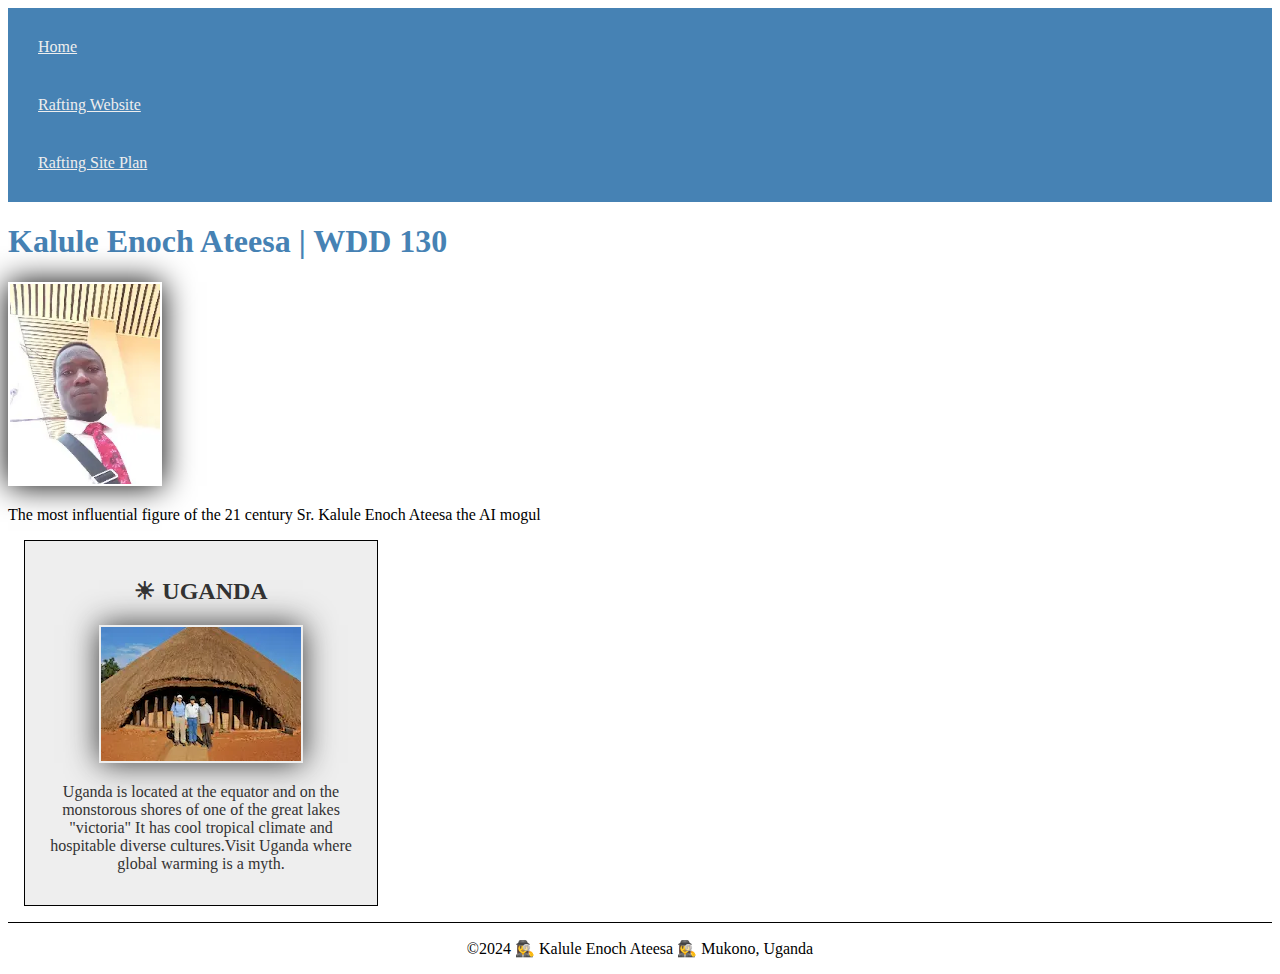
<file: index.html>
<!DOCTYPE html>
<html lang="en-US">
<head>
    <title>Kalule Enoch Ateesa | WDD 130</title>
    <meta name="description" content="  Welcome to WDD 130 page by Sr Kalule Enoch Ateesa
    The purpose of this page is to spread a little gospel of coding the world's websites.">
    <meta name="author" content="Kalule Enoch Ateesa">
    <link rel="stylesheet" href="styles/styles.css">
    <meta charset="utf-8">
    <meta name="viewport" content = "width=device-width,initial-scale=1.0">
    
</head>

<body>
    <header>
        <nav>
            <a href="#">Home</a>
            <a href="wwr/">Rafting Website</a>
            <a href="wwr/site-plan-rafting.html">Rafting Site Plan</a>
        </nav>
    </header>
    <main>
        <h1>Kalule Enoch Ateesa | WDD 130</h1>
        <img src="images/profile.webp" alt="Kalule Enoch Ateesa" width=200>
        <p>The most influential figure of the 21 century Sr. Kalule Enoch Ateesa 
            the AI mogul
        </p>
    </main>
    <aside> 
        <h2> ☀ UGANDA </h2>
        <img src="images/kasubi_tombs_uganda.webp" alt="Kasubi Tombs Uganda" >
        <p> Uganda is located at the equator and on the monstorous shores of one of the great lakes "victoria"
            It has cool tropical climate and hospitable diverse cultures.Visit Uganda where global 
            warming is a myth.
        </p>
    </aside>
    <footer>
      <p>  ©2024 🕵️‍♀️ Kalule Enoch Ateesa 🕵️‍♀️ Mukono, Uganda</p>
    </footer>
</body>
</html>
</file>
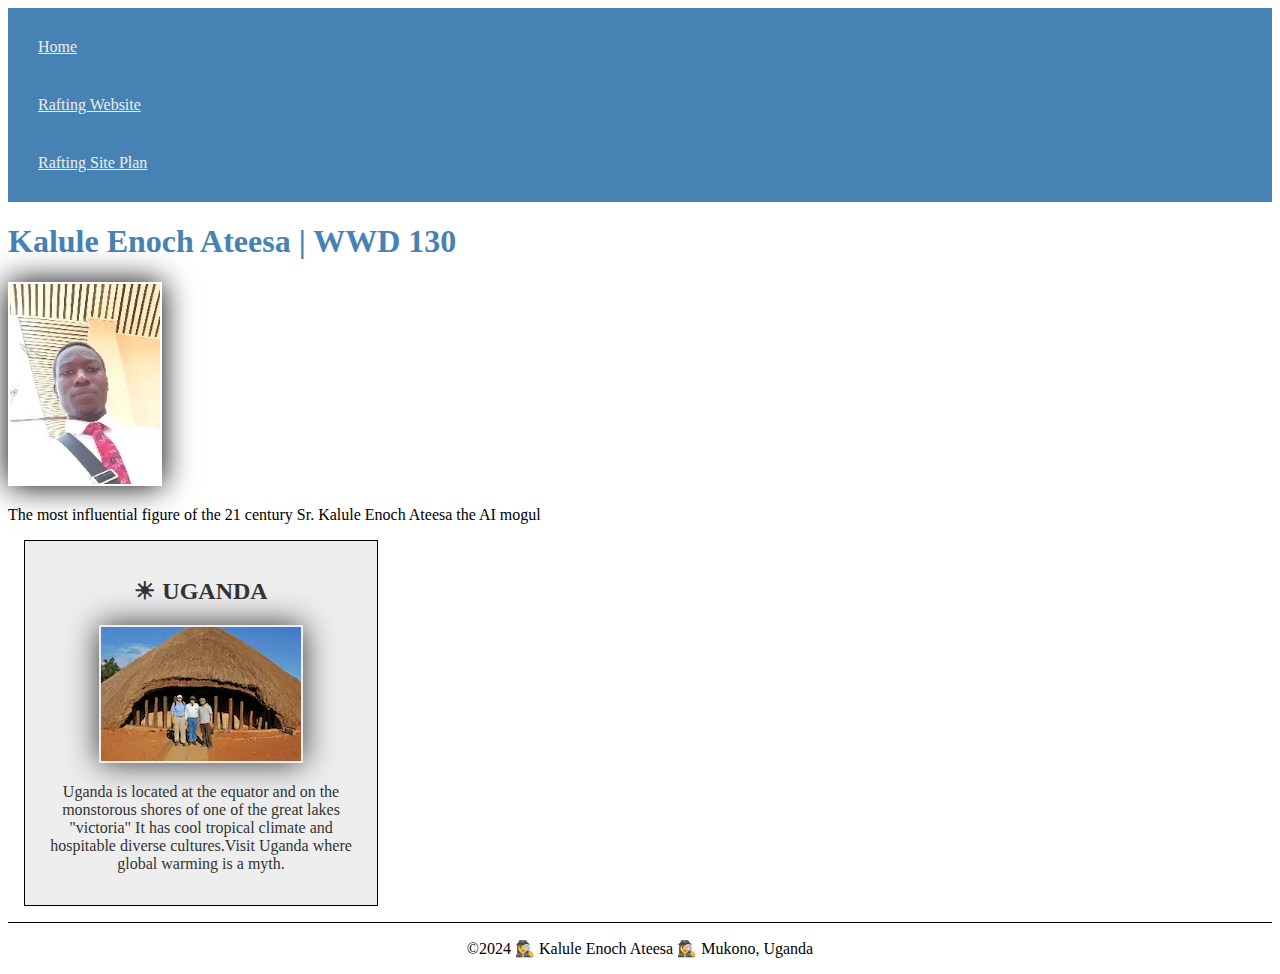
<file: home.html>
<!DOCTYPE html>
<html lang="en-US">
<head>
    <title>Kalule Enoch Ateesa | WWD 130</title>
    <meta name="description" content="  Welcome to WDD 130 page by Sr Kalule Enoch Ateesa
    The purpose of this page is to spread a little gospel of coding the world's websites.">
    <meta name="author" content="Kalule Enoch Ateesa">
    <link rel="stylesheet" href="styles/styles.css">
    <meta charset="utf-8">
    <meta name="viewport" content = "width=device-width,initial-scale=1.0">
    
</head>

<body>
    <header>
        <nav>
            <a href="#">Home</a>
            <a href="wwr/">Rafting Website</a>
            <a href="wwr/site-plan-rafting.html">Rafting Site Plan</a>
        </nav>
    </header>
    <main>
        <h1>Kalule Enoch Ateesa | WWD 130</h1>
        <img src="images/profile.webp" alt="Kalule Enoch Ateesa" width=200>
        <p>The most influential figure of the 21 century Sr. Kalule Enoch Ateesa 
            the AI mogul
        </p>
    </main>
    <aside> 
        <h2> ☀ UGANDA </h2>
        <img src="images/kasubi_tombs_uganda.webp" alt="Kasubi Tombs Uganda" >
        <p> Uganda is located at the equator and on the monstorous shores of one of the great lakes "victoria"
            It has cool tropical climate and hospitable diverse cultures.Visit Uganda where global 
            warming is a myth.
        </p>
    </aside>
    <footer>
      <p>  ©2024 🕵️‍♀️ Kalule Enoch Ateesa 🕵️‍♀️ Mukono, Uganda</p>
    </footer>
</body>
</html>
</file>
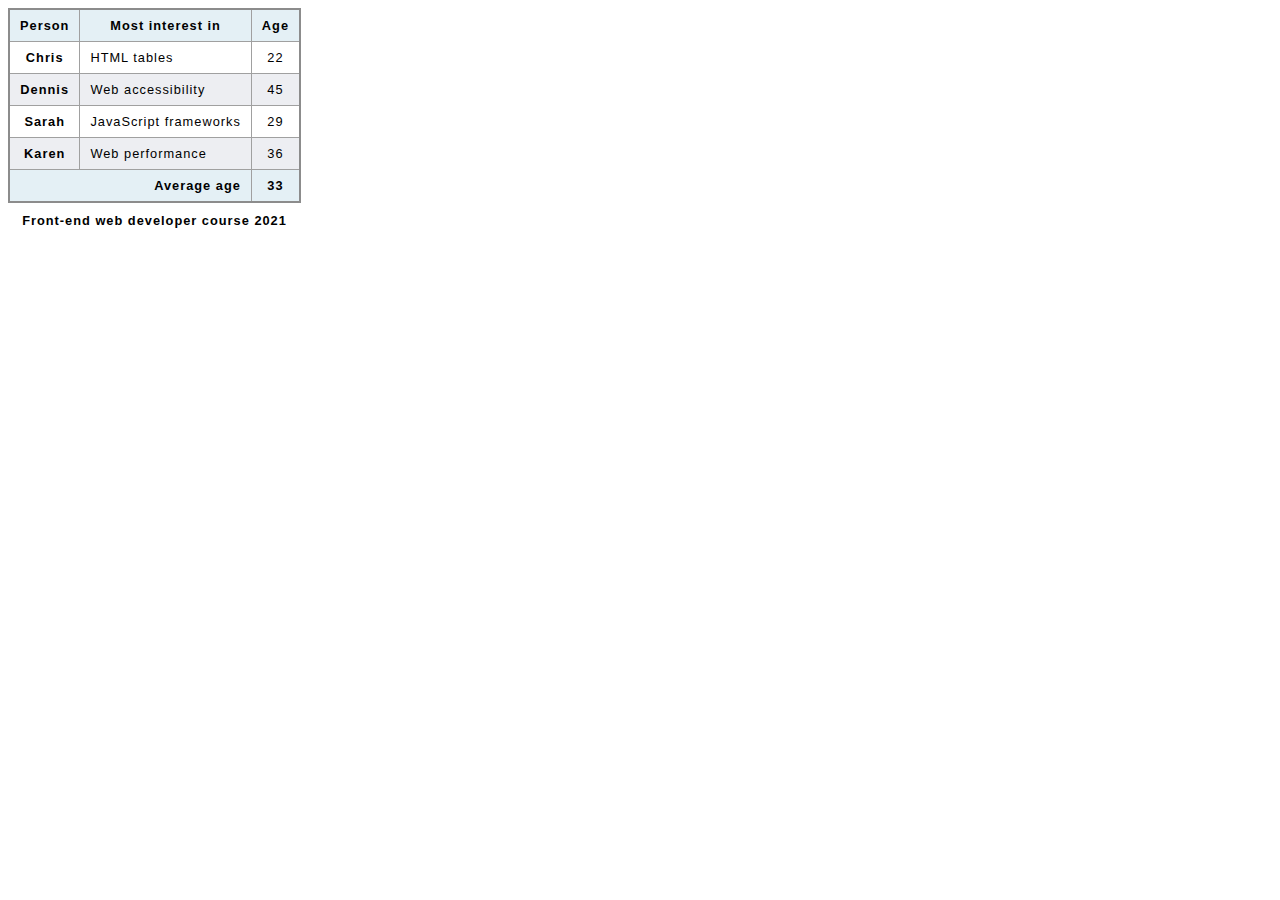
<file: try.html>
<!DOCTYPE html>
<html lang="en">
<head>
    <link rel="stylesheet" href="style.css">
    <meta charset="UTF-8">
    <meta name="viewport" content="width=device-width, initial-scale=1.0">
    <title>Document</title>
</head>
<body>
    <table>
        <caption>
          Front-end web developer course 2021
        </caption>
        <thead>
          <tr>
            <th scope="col">Person</th>
            <th scope="col">Most interest in</th>
            <th scope="col">Age</th>
          </tr>
        </thead>
        <tbody>
          <tr>
            <th scope="row">Chris</th>
            <td>HTML tables</td>
            <td>22</td>
          </tr>
          <tr>
            <th scope="row">Dennis</th>
            <td>Web accessibility</td>
            <td>45</td>
        </tr>
        <tr>
          <th scope="row">Sarah</th>
          <td>JavaScript frameworks</td>
          <td>29</td>
        </tr>
        <tr>
          <th scope="row">Karen</th>
          <td>Web performance</td>
          <td>36</td>
        </tr>
      </tbody>
      <tfoot>
        <tr>
          <th scope="row" colspan="2">Average age</th>
          <td>33</td>
        </tr>
      </tfoot>
    </table>
</body>
</html>
</file>
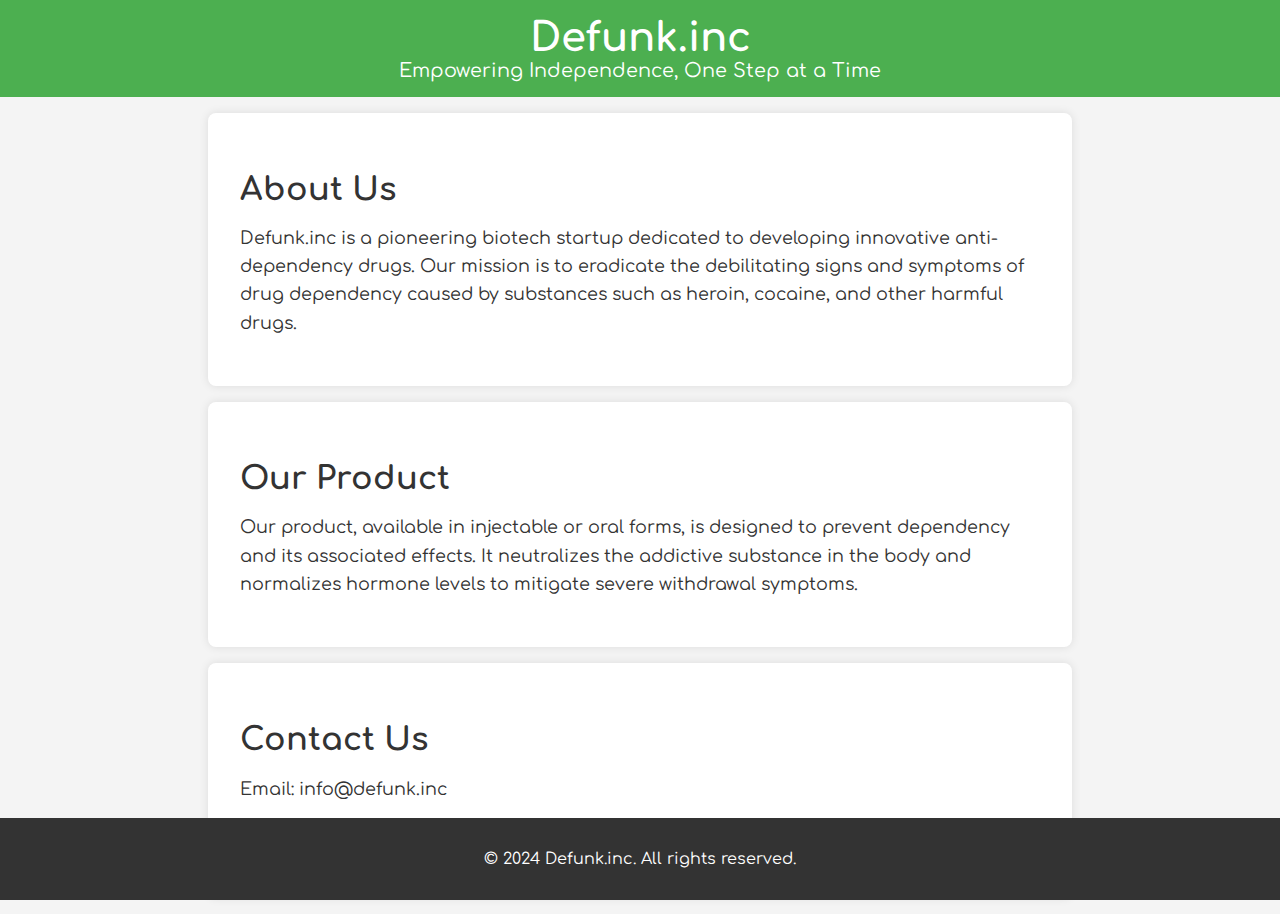
<file: defunk.inc/defunk_inc.html>
<!DOCTYPE html>
<html lang="en-US">
<head>
    <meta charset="UTF-8">
    <meta name="viewport" content="width=device-width, initial-scale=1.0">
    <title>Defunk.inc</title>
    <link rel="stylesheet" href="styles.css">
    <link href='https://fonts.googleapis.com/css2?family=Comfortaa:wght@600&family=Ubuntu:ital,wght@0,500;1,400;1,700&display=swap' rel="stylesheet">
</head>
<body>
    <header>
        <h1>Defunk.inc</h1>
        <p>Empowering Independence, One Step at a Time</p>
    </header>
    <section class="about">
        <h2>About Us</h2>
        <p>Defunk.inc is a pioneering biotech startup dedicated to developing innovative anti-dependency drugs. Our mission is to eradicate the debilitating signs and symptoms of drug dependency caused by substances such as heroin, cocaine, and other harmful drugs.</p>
    </section>
    <section class="product">
        <h2>Our Product</h2>
        <p>Our product, available in injectable or oral forms, is designed to prevent dependency and its associated effects. It neutralizes the addictive substance in the body and normalizes hormone levels to mitigate severe withdrawal symptoms.</p>
    </section>
    <section class="contact">
        <h2>Contact Us</h2>
        <p>Email: info@defunk.inc</p>
        <p>Phone: +1 234 567 890</p>
    </section>
    <footer>
        <p>&copy; 2024 Defunk.inc. All rights reserved.</p>
    </footer>
</body>
</html>
</file>
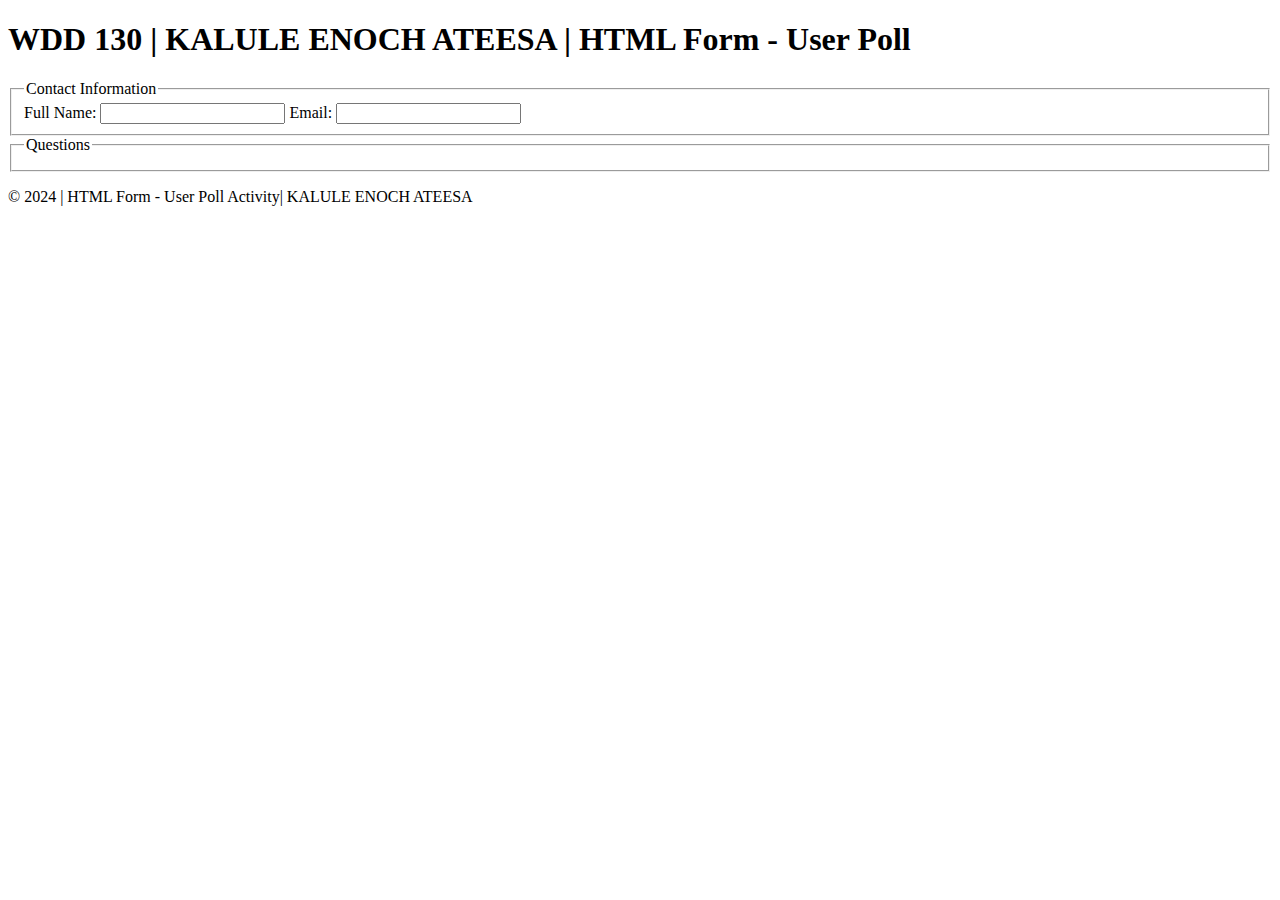
<file: week05/poll-form.html>
<!DOCTYPE html>
<html lang="en-US">
<head>
    <meta charset="UTF-8">
    <meta name="viewport" content="width=device-width, initial-scale=1.0">
    <title> WDD 130 | KALULE ENOCH ATEESA | HTML Form - User Poll </title>
</head>
<header>
    <h1> WDD 130 | KALULE ENOCH ATEESA | HTML Form - User Poll </h1>
</header>
<body>
    <main>
        <form>
            <fieldset>
                <legend>Contact Information</legend>
                <label for = "fullname">Full Name:</label>
                <input type="text" id="fullname" name="fullname">
                <label for="useremail">Email:</label>
                <input type="email" id="useremail" name="useremail">
            </fieldset>
            <fieldset>
                <legend>Questions</legend>
              
            
            </fieldset> 

              
        </form>

    </main>
    <footer>
        <p> © 2024 | HTML Form - User Poll Activity| KALULE ENOCH ATEESA  </p>
    </footer>
    
</body>
</html>
</file>
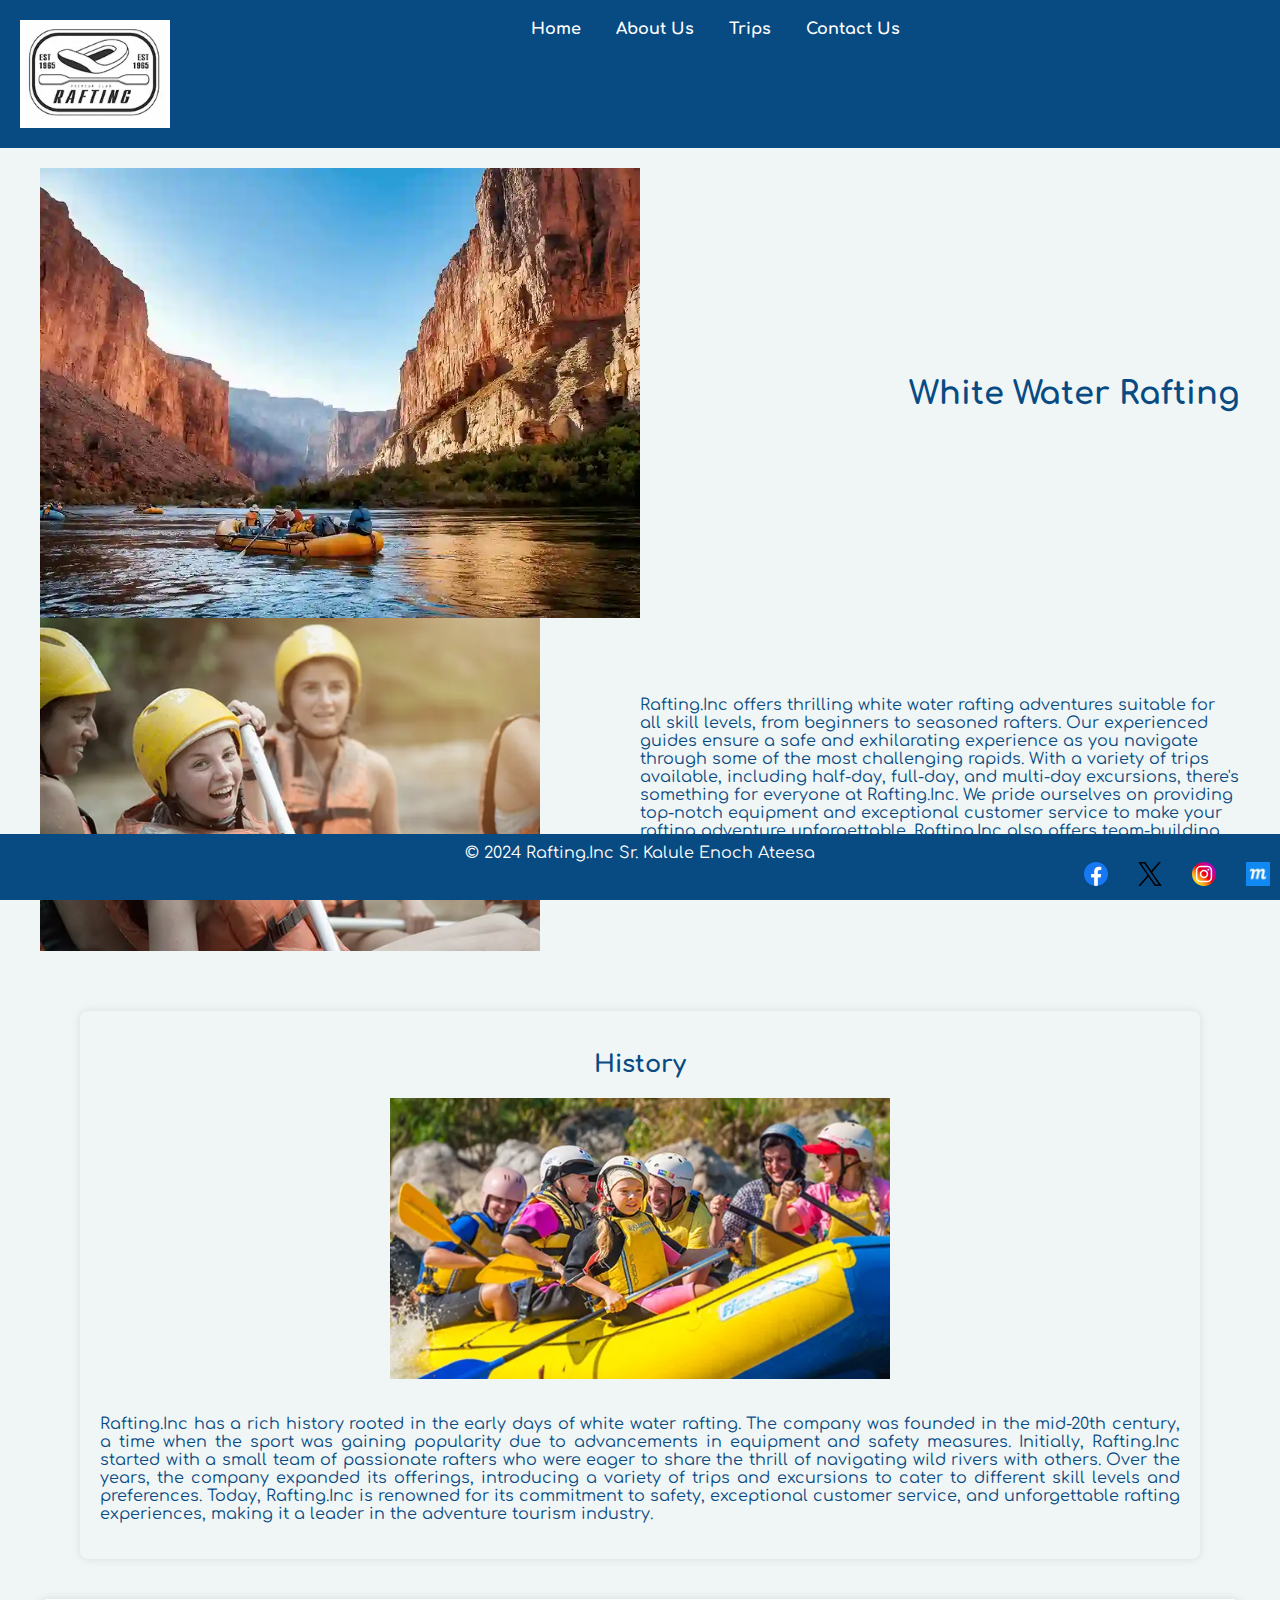
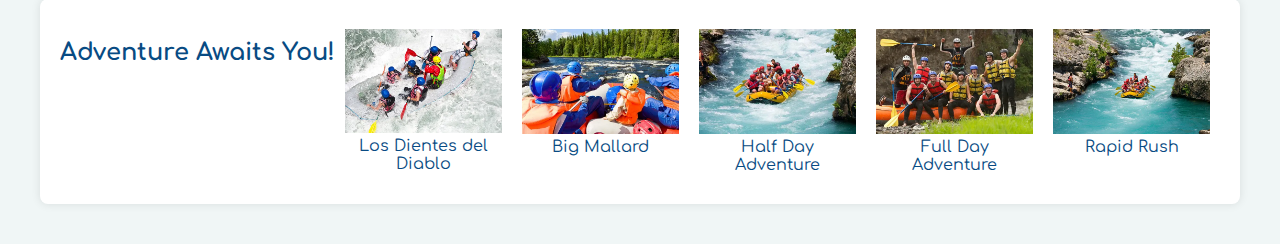
<file: wwr/about.html>
<!DOCTYPE html>
<html lang="en-US">
<head>
    <link rel="stylesheet" href="styles/rafting.css">
    <link rel="preconnect" href="https://fonts.googleapis.com">
    <link rel="preconnect" href="https://fonts.gstatic.com" crossorigin>
    <link href="https://fonts.googleapis.com/css2?family=Comfortaa:wght@600&family=Ubuntu:ital,wght@0,500;1,400;1,700&display=swap" rel="stylesheet">
    <meta charset="UTF-8">
    <meta name="viewport" content="width=device-width, initial-scale=1.0">
    <title>White Water Rafting "About Us"</title>
    <meta name="description" content="Welcome to WDD 130 page by Sr Kalule Enoch Ateesa. The purpose of this page is to spread a little fantastic Rafting.Inc, the world's best rafting website.">
    <meta name="author" content="Kalule Enoch Ateesa">
</head>
<body>
    <header>
        <img src="images/logo.webp" alt="WWR logo">
        <nav>
            <a href="index.html">Home</a>
            <a href="about.html">About Us</a>
            <a href="trips.html">Trips</a>
            <a href="contact.html">Contact Us</a>
        </nav>
    </header>
    <main>
        <div class="hero">
            <img src="images/heroimage.webp" alt="Rafting the Canyon">
            <h1>White Water Rafting</h1>
        </div>
        <div class="content">
            <article>
                <img src="images/great-service.webp" alt="Great service">
                <p>Rafting.Inc offers thrilling white water rafting adventures suitable for all skill levels, from beginners to seasoned rafters.
                    Our experienced guides ensure a safe and exhilarating experience as you navigate through some of the most challenging rapids.
                    With a variety of trips available, including half-day, full-day, and multi-day excursions, there's something for everyone at Rafting.Inc.
                    We pride ourselves on providing top-notch equipment and exceptional customer service to make your rafting adventure unforgettable.
                    Rafting.Inc also offers team-building activities and corporate retreats, perfect for fostering teamwork and camaraderie.
                    Join us at Rafting.Inc for an unforgettable adventure that combines the thrill of white water rafting with the beauty of nature
                </p>
            </article>
        </div>
        <div class="history">
            <section class="history">
                <h2>History</h2>
                <img src="images/history.webp" alt="History">
                <p>Rafting.Inc has a rich history rooted in the early days of white water rafting. The company was founded in the mid-20th century, a time when the sport was gaining popularity due to advancements in equipment and safety measures. Initially, Rafting.Inc started with a small team of passionate rafters who were eager to share the thrill of navigating wild rivers with others. Over the years, the company expanded its offerings, introducing a variety of trips and excursions to cater to different skill levels and preferences. Today, Rafting.Inc is renowned for its commitment to safety, exceptional customer service, and unforgettable rafting experiences, making it a leader in the adventure tourism industry.</p>
            </section>
        </div>
        <section class="adventures">
            <h2>Adventure Awaits You!</h2>
            <figure>
                <img src="images/adventure-one.webp" alt="Los Dientes del Diablo">
                <figcaption>Los Dientes del Diablo</figcaption>
            </figure>
            <figure>
                <img src="images/adventure-two.webp" alt="Big Mallard">
                <figcaption>Big Mallard</figcaption>
            </figure>
            <figure>
                <img src="images/adventure-three.webp" alt="Half Day Adventure">
                <figcaption>Half Day Adventure</figcaption>
            </figure>
            <figure>
                <img src="images/adventure-four.webp" alt="Full Day Adventure">
                <figcaption>Full Day Adventure</figcaption>
            </figure>
            <figure>
                <img src="images/adventure-five.webp" alt="Rapid Rush">
                <figcaption>Rapid Rush</figcaption>
            </figure>
        </section>
    </main>
    <footer>
        <p>© 2024 Rafting.Inc Sr. Kalule Enoch Ateesa</p>
        <nav class="sociallinks">
            <a href="https://facebook.com">
                <img src="images/facebook.svg" alt="Facebook">
            </a>
            <a href="https://twitter.com">
                <img src="images/twitter.svg" alt="Twitter">
            </a>
            <a href="https://instagram.com">
                <img src="images/instagram.svg" alt="Instagram">
            </a>
            <a href="images/wireframe_wwr.drawio.webp">
                <img src="images/moqup.webp" alt="wireframe">
            </a>
        </nav>
    </footer>
</body>
</html>
</file>
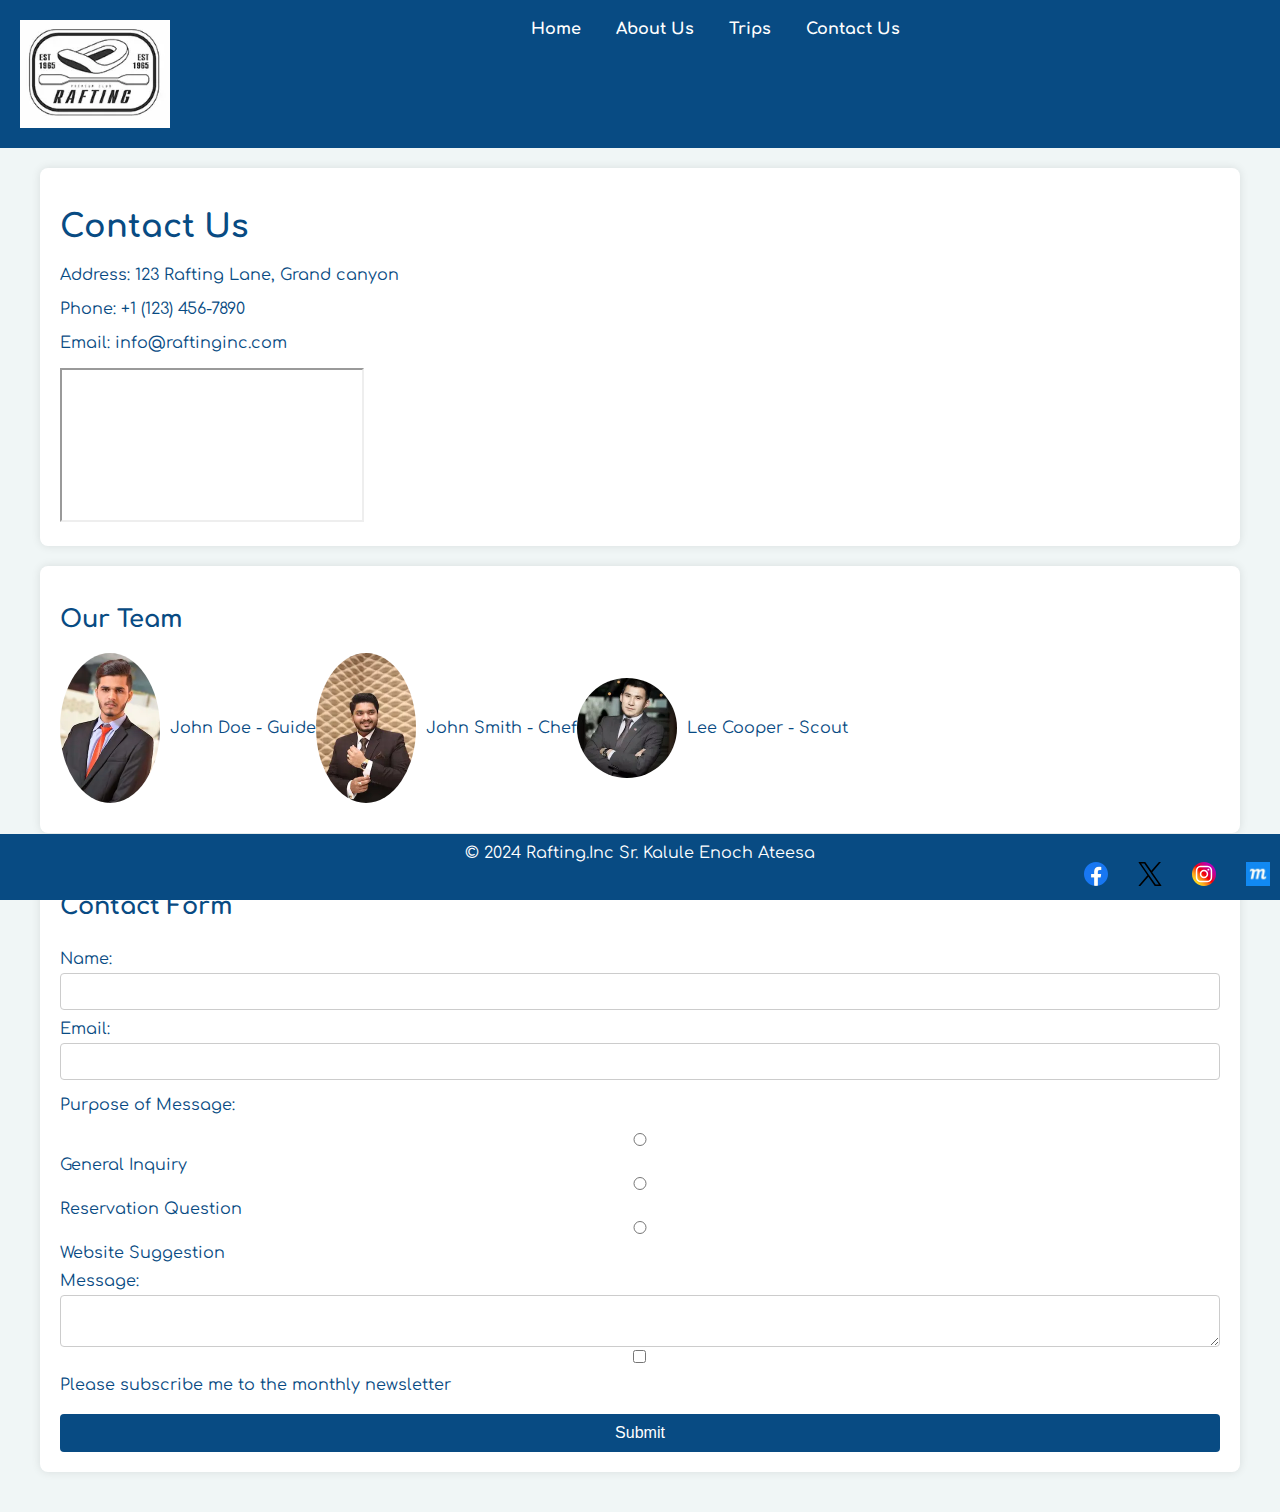
<file: wwr/contact.html>
<!DOCTYPE html>
<html lang="en-US">
<head>
    <link rel="stylesheet" href="styles/rafting.css">
    <link rel="preconnect" href="https://fonts.googleapis.com">
    <link rel="preconnect" href="https://fonts.gstatic.com" crossorigin>
    <link href="https://fonts.googleapis.com/css2?family=Comfortaa:wght@600&family=Ubuntu:ital,wght@0,500;1,400;1,700&display=swap" rel="stylesheet">
    <meta charset="UTF-8">
    <meta name="viewport" content="width=device-width, initial-scale=1.0">
    <title>White Water Rafting "Contact Us"</title>
    <meta name="description" content="Welcome to WDD 130 page by Sr Kalule Enoch Ateesa. The purpose of this page is to spread a little fantastic Rafting.Inc contact info, the world's best rafting website.">
    <meta name="author" content="Kalule Enoch Ateesa">
</head>
<body>
    <header>
        <img src="images/logo.webp" alt="WWR logo">
        <nav>
            <a href="index.html">Home</a>
            <a href="about.html">About Us</a>
            <a href="trips.html">Trips</a>
            <a href="contact.html">Contact Us</a>
        </nav>
    </header>
    <main>
        <section>
            <h1>Contact Us</h1>
            <p>Address: 123 Rafting Lane, Grand canyon</p>
            <p>Phone: +1 (123) 456-7890</p>
            <p>Email: info@raftinginc.com</p>
            <iframe src="https://www.google.com/maps/embed?pb=..."  allowfullscreen="" loading="lazy"></iframe>
        </section>
        <section>
            <h2>Our Team</h2>
            <div class="employee">
                <img src="images/employee1.webp" alt="Employee 1">
                <p>John Doe - Guide</p>
                <img src="images/employee2.webp" alt="Employee 2">
                <p>John Smith - Chef</p>
                <img src="images/employee3.webp" alt="Employee 3">
                <p>Lee Cooper - Scout</p>
            </div>
            
        </section>
        <section>
            <h2>Contact Form</h2>
            <form action="submit_form.php" method="post">
                <label for="name">Name:</label>
                <input type="text" id="name" name="name" required>
                
                <label for="email">Email:</label>
                <input type="email" id="email" name="email" required>
                
                <p>Purpose of Message:</p>
                <input type="radio" id="general" name="purpose" value="general">
                <label for="general">General Inquiry</label>
                <input type="radio" id="reservation" name="purpose" value="reservation">
                <label for="reservation">Reservation Question</label>
                <input type="radio" id="suggestion" name="purpose" value="suggestion">
                <label for="suggestion">Website Suggestion</label>
                
                <label for="message">Message:</label>
                <textarea id="message" name="message" required></textarea>
                
                <input type="checkbox" id="newsletter" name="newsletter">
                <label for="newsletter">Please subscribe me to the monthly newsletter</label>
                
                <button type="submit">Submit</button>
            </form>
        </section>
    </main>
    <footer>
        <p>© 2024 Rafting.Inc Sr. Kalule Enoch Ateesa</p>
        <nav class="sociallinks">
            <a href="https://facebook.com">
                <img src="images/facebook.svg" alt="Facebook">
            </a>
            <a href="https://twitter.com">
                <img src="images/twitter.svg" alt="Twitter">
            </a>
            <a href="https://instagram.com">
                <img src="images/instagram.svg" alt="Instagram">
            </a>
            <a href="images/wireframe_wwr.drawio.webp">
                <img src="images/moqup.webp" alt="wireframe">
            </a>
        </nav>
    </footer>
</body>
</html>
</file>
<file: styles/styles.css>
:root {
    --heading-background-color: steelblue;
    --heading-border-color:1px solid #000;
    --image-height:auto;
    --color:#eee;
}




nav {
    background-color:var(--heading-background-color);
    padding: 10px;
}

nav a {
    color:var(--color);
    display: block;
    padding: 20px;
}

h1 {
    color:var(--heading-background-color);
}

img {
    width: 150px;
    height:var(--image-height);
    border:var(--heading-background-color);
    padding: 2px;
    box-shadow: 0 0 30px;
}

p {
    padding: 0;
}

main{
    max-width: 840px;
}

aside {
    width: 20rem;
    margin:1rem ;
    border:var(--heading-border-color) /*1*/;
    padding: 1rem;
    background-color:var(--color) ;
    color:#333 ;
    text-align: center;
}

aside img {
    width: 200px;
    height: auto;
}

main img {
    width: 150px;
    height:var(--image-height);
}
 footer {
    margin-top: 15px;
    border-top:var(--heading-border-color);
    text-align: center;
 }
</file>
<file: style.css>
table {
    border-collapse: collapse;
    border: 2px solid rgb(140 140 140);
    font-family: sans-serif;
    font-size: 0.8rem;
    letter-spacing: 1px;
  }
  
  caption {
    caption-side: bottom;
    padding: 10px;
    font-weight: bold;
}

thead,
tfoot {
  background-color: rgb(228 240 245);
}

th,
td {
  border: 1px solid rgb(160 160 160);
  padding: 8px 10px;
}

td:last-of-type {
  text-align: center;
}

tbody > tr:nth-of-type(even) {
  background-color: rgb(237 238 242);
}

tfoot th {
  text-align: right;
}

tfoot td {
  font-weight: bold;
}
</file>
<file: defunk.inc/styles.css>
@import url('https://fonts.googleapis.com/css2?family=Comfortaa:wght@600&family=Ubuntu:ital,wght@0,500;1,400;1,700&display=swap');
body {
    font-family: 'Comfortaa', sans-serif;
    margin: 0;
    padding: 0;
    background-color: #f4f4f4;
    color: #333;
}

header {
    background-color: #4CAF50;
    color: white;
    text-align: center;
    padding: 1em 0;
}

header h1 {
    margin: 0;
    font-size: 2.5em;
}

header p {
    margin: 0;
    font-size: 1.2em;
}

section {
    padding: 2em;
    margin: 1em auto;
    max-width: 800px;
    background-color: white;
    border-radius: 8px;
    box-shadow: 0 0 10px rgba(0, 0, 0, 0.1);
}

section h2 {
    font-size: 2em;
    margin-bottom: 0.5em;
}

section p {
    font-size: 1.1em;
    line-height: 1.6;
}

footer {
    text-align: center;
    padding: 1em 0;
    background-color: #333;
    color: white;
    position: fixed;
    width: 100%;
    bottom: 0;
}
</file>
<file: wwr/styles/rafting.css>
@import url('https://fonts.googleapis.com/css2?family=Comfortaa:wght@600&family=Ubuntu:ital,wght@0,500;1,400;1,700&display=swap');


:root {
    --primary-color: #084b83;
    --secondary-color: #42bfdd;
    --accent1-color: #bbe6e4;
    --accent2-color: #f0f6f6;
}


body {
    font-family: 'Comfortaa', cursive, 'Ubuntu', sans-serif;
    margin: 0;
    padding: 0;
    background-color: var(--accent2-color);
    color: var(--primary-color);
}

header {
    display: grid;
    grid-template-columns: auto 1fr auto;
    background-color: var(--primary-color);
    color: #fff;
    padding: 20px 20px;
    text-align: center;
    justify-content: space-around;
}

header img {
    max-width: 150px;
}

nav a {
    color: #fff;
    text-decoration: none;
    margin: 0 15px;
    font-weight: bold;
}

nav a:hover {
    text-decoration: underline;
}

main {
    padding: 20px;
    max-width: 1200px;
    margin: 0 auto;
}

h1, h2 {
    color: var(--primary-color);
}

section {
    margin-bottom: 20px;
    padding: 20px;
    background-color: #fff;
    border-radius: 8px;
    box-shadow: 0 0 10px rgba(0, 0, 0, 0.1);
}

.employee {
    display: flex;
    align-items: center;
    margin-bottom: 10px;
}

.employee img {
    border-radius: 50%;
    margin-right: 10px;
    max-width: 100px;
}

form {
    display: flex;
    flex-direction: column;
}

form label {
    margin-top: 10px;
}

form input[type="text"],
form input[type="email"],
form textarea {
    padding: 10px;
    margin-top: 5px;
    border: 1px solid #ccc;
    border-radius: 4px;
    width: 100%;
    box-sizing: border-box;
}

form input[type="radio"] {
    margin-right: 5px;
}

form input[type="checkbox"] {
    margin-right: 5px;
}

form button {
    margin-top: 20px;
    padding: 10px;
    background-color: var(--primary-color);
    color: #fff;
    border: none;
    border-radius: 4px;
    cursor: pointer;
    font-size: 16px;
}

form button:hover {
    background-color: var(--secondary-color);
}

footer {
    background-color: var(--primary-color);
    color: #fff;
    padding: 10px 0;
    position: fixed;
    width: 100%;
    bottom: 0;
}

.footer-container {
    display: flex;
    justify-content: space-between;
    align-items: center;
    max-width: 1200px;
    margin: 0 auto;
    padding: 0 20px;
    
}

footer p {
    margin: 0;
    flex: 1;
    text-align: center;
}

footer .sociallinks {
    display: flex;
    gap: 10px;
    justify-content: flex-end;
}

footer .sociallinks a {
    margin: 0 10px;
}

footer .sociallinks img {
    width: 24px;
    height: 24px;
    
}
.hero {
    display: flex;
    align-items: center;
    justify-content: space-between;
}

.hero img {
    order: 1; /* Ensure the image is on the left */
    max-width: 50%; /* Adjust as needed */
}

.hero h1 {
    order: 2; /* Ensure the heading is on the right */
    margin-left: 20px; /* Add some space between the image and the text */
}

.content article {
    display: flex;
    align-items: center;
    justify-content: space-between;
}

.content article img {
    order: 1; /* Ensure the image is on the left */
    max-width: 50%; /* Adjust as needed */
    margin-right: 20px; /* Add some space between the image and the text */
}

.content article p {
    order: 2; /* Ensure the paragraph is on the right */
    max-width: 50%; /* Adjust as needed */
}


.history {
    flex: 1;
    margin: 10px;
    background-color: var(--accent2-color);
    padding: 20px;
}

article img, .history img {
    width: 500px;
    height: auto;
    margin-bottom: 20px;
    
}

article{
    display: grid;
    align-items: first center;
    justify-content: center;
}

.history {
    display: flex;
    flex-direction: column;
    align-items: center;
}

.history h2 {
    margin-bottom: 20px;
}

.history p {
    text-align: justify;
}

.adventures {
    padding: 20px;
}

.adventures h2 {
    text-align: center;
}

.adventures {
    display: flex;
    flex-wrap: wrap;
    justify-content: space-between;
}

.adventures figure {
    flex: 1 1;
    margin: 10px;
    text-align: center;
}

.adventures img {
    width: 100%;
    height: auto;
}
header h1 {
    color: var(--primary-color);
    text-align: center;
    font-size: 2rem;
}

#hero {
    background: url('\wwr\images\heroimage.webp') no-repeat center center/cover;
    color: var(--accent2-color);
    text-align: center;
    padding: 5rem 1rem;
}

#hero h2 {
    font-size: 2.5rem;
}

#services, #testimonials {
    padding: 2rem 1rem;
    text-align: center;
}

.service-grid, .testimonial-grid {
    display: grid;
    grid-template-columns: repeat(auto-fit, minmax(200px, 1fr));
    gap: 1rem;
}

.service, .testimonial {
    background-color: var(--accent2-color);
    padding: 1rem;
    border: 1px solid var(--accent1-color);
}

#trips {
    padding: 2rem 1rem;
    text-align: center;
}

.trips-grid {
    display: grid;
    grid-template-columns: repeat(auto-fit, minmax(200px, 1fr));
    gap: 1rem;
}

.trip {
    background-color: var(--accent2-color);
    padding: 1rem;
    border: 1px solid #000;
}

.trip h3 {
    margin-bottom: 0.5rem;
}

.trip p {
    margin-bottom: 1rem;
}

.trip button {
    background-color: var(--primary-color);
    color: var(--accent2-color);
    border: none;
    padding: 0.5rem 1rem;
    cursor: pointer;
}
</file>
